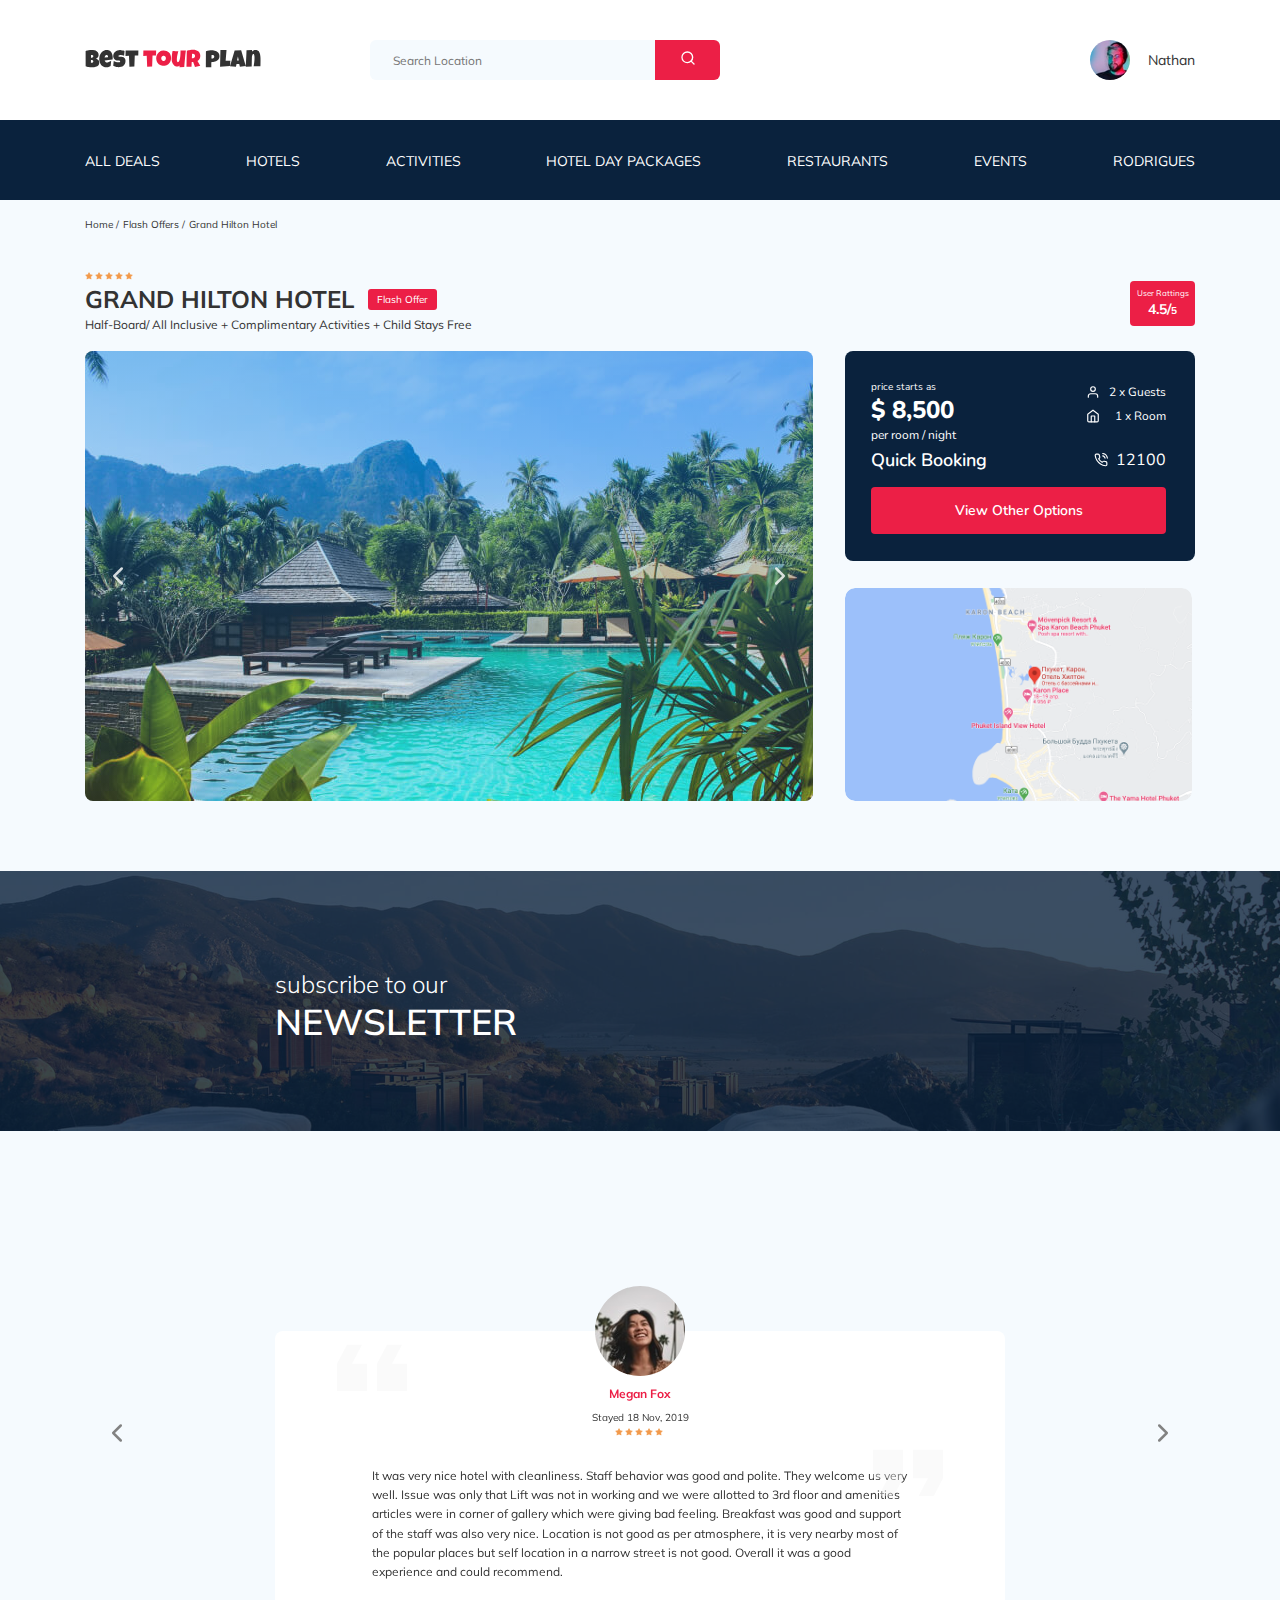
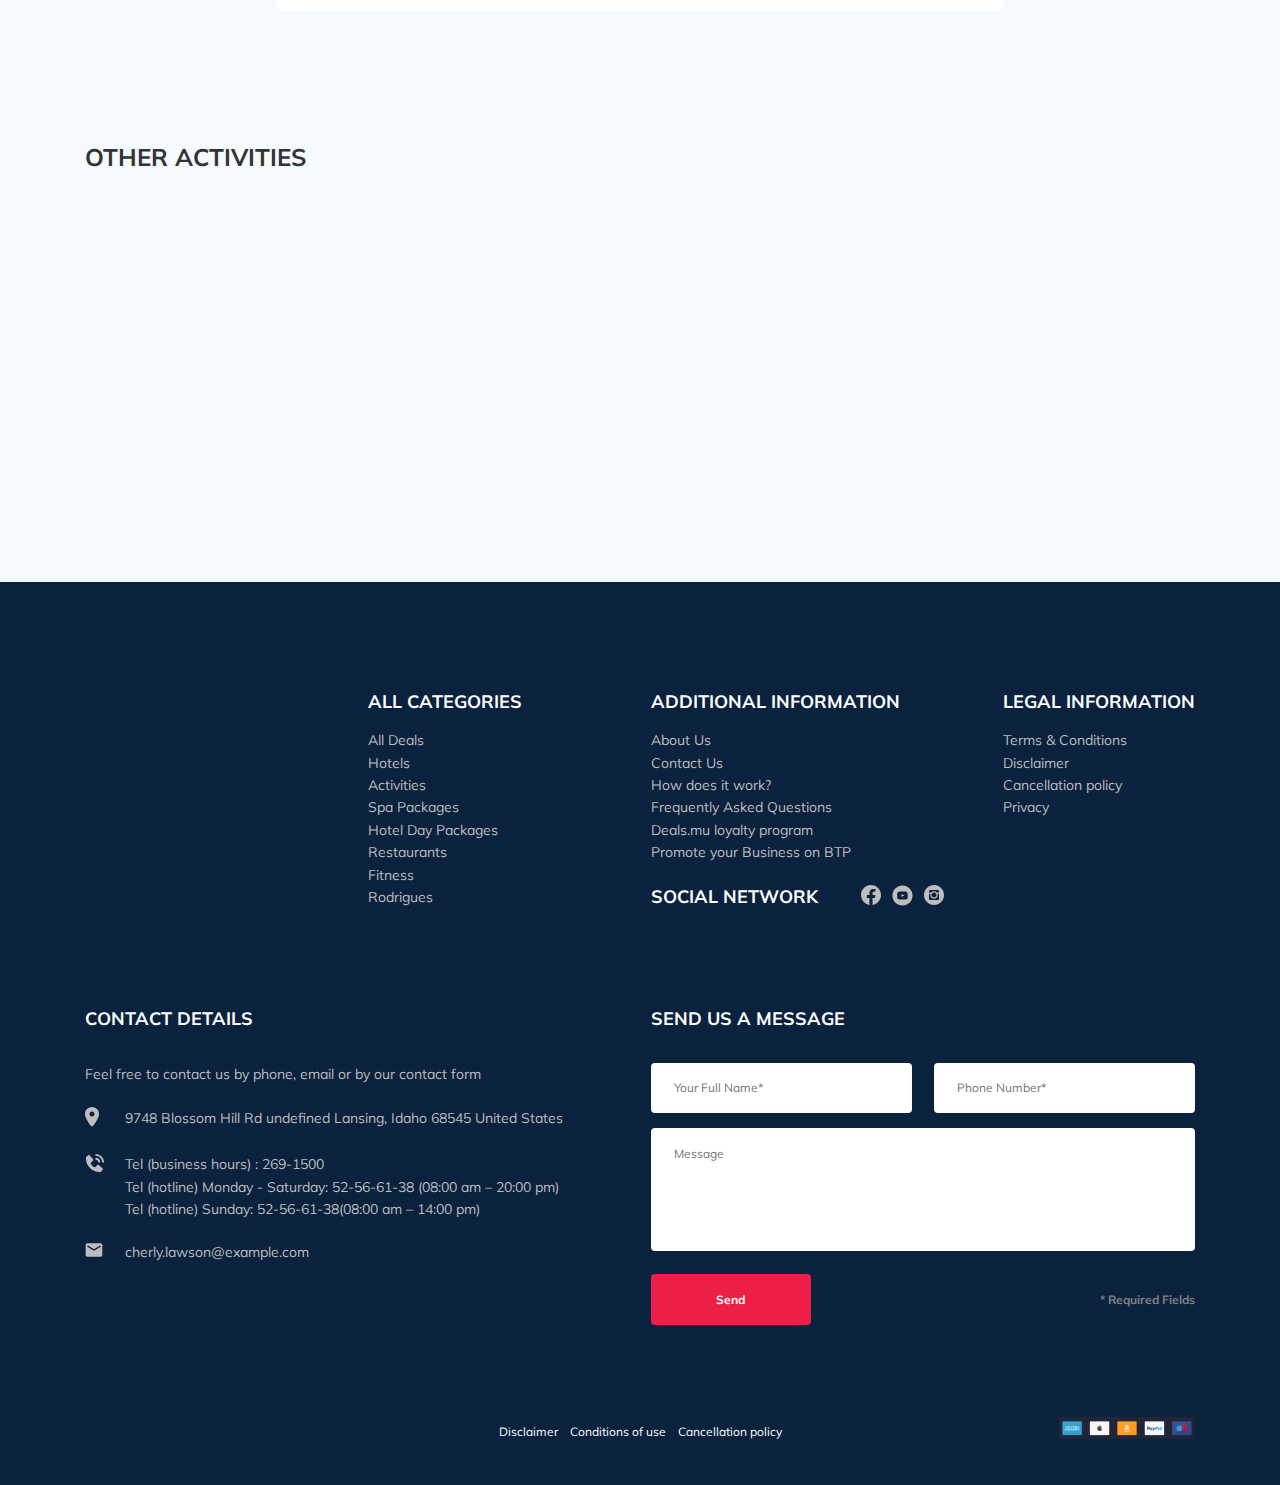
<file: index.html>
<!DOCTYPE html>
<html lang="en">
<head>
  <meta charset="UTF-8">
  <meta name="viewport" content="width=device-width, initial-scale=1.0">
  <title>Best Tour Plan</title>
  <link rel="preconnect" href="https://fonts.gstatic.com">
  <link href="https://fonts.googleapis.com/css2?family=Mulish:wght@400;700&family=Nunito:wght@400;600;700;800&display=swap" rel="stylesheet">
  <link rel="stylesheet" href="css/swiper-bundle.min.css">
  <link rel="stylesheet" href="css/aos.css">
  <link rel="stylesheet" href="css/style.css">
  <link rel="shortcut icon" href="img/favicon.ico" type="image/x-icon">
</head>
<body>
  <header class="navbar navbar_mobile-fixed">
    <div class="container">
      <div class="navbar-top">
        <a href="https://www.viktory-gorbatova.ru/homeworks/tour-plan/" class="logo logo_link">
          <img src="img/logo-horizontal.svg" alt="Logo: Best Tour Plan" class="logo__img">
        </a>
        <form action="#" class="search navbar__search navbar__search--mobile--hidden">
          <input type="text" class="search__input" placeholder="Search Location">
          <button class="search__button">
            <img src="img/search-icon.svg" alt="Icon: search">
          </button>
        </form>
        <a href="#" class="user navbar__user navbar__user--mobile--hidden">
          <img src="img/user-avatar.jpeg" alt="Avatar: Nathan" class="user__avatar">
          <span class="user__name">Nathan</span>
        </a>
        <button class="menu-button navbar-top__menu-button">  
          <span class="menu-button__line"></span>
          <span class="menu-button__line"></span>
          <span class="menu-button__line"></span>
        </button>
        <!-- /.navbar-top -->
      </div>
        <!-- /.container  -->
    </div>

    <div class="navbar-bottom">
      <div class="container">
        <ul class="navbar-menu">
          <li class="navbar-menu__item navbar-menu__item--mobile--visible">
            <a href="#" class="user navbar__user navbar__user--mobile--visible">
              <img src="img/user-avatar.jpeg" alt="Avatar: Nathan" class="user__avatar">
              <span class="user__name user__name--light">Nathan</span>
            </a>
          </li>
          <li class="navbar-menu__item navbar-menu__item--mobile--visible">
            <form action="#" class="search navbar__search navbar__search--mobile--visible">
              <input type="text" class="search__input" placeholder="Search Location">
              <button class="search__button">
                <img src="img/search-icon.svg" alt="Icon: search">
              </button>
            </form>
          </li>
          <li class="navbar-menu__item"><a href="#" class="navbar-menu__link">All Deals</a></li>
          <li class="navbar-menu__item"><a href="#" class="navbar-menu__link">Hotels</a></li>
          <li class="navbar-menu__item"><a href="#" class="navbar-menu__link">Activities</a></li>
          <li class="navbar-menu__item"><a href="#" class="navbar-menu__link">Hotel Day Packages</a></li>
          <li class="navbar-menu__item"><a href="#" class="navbar-menu__link">Restaurants</a></li>
          <li class="navbar-menu__item"><a href="#" class="navbar-menu__link">Events</a></li>
          <li class="navbar-menu__item"><a href="#" class="navbar-menu__link">Rodrigues</a></li>
        </ul>
      </div>
      <!-- /.container -->
    </div>
    <!-- /.navbar-bottom -->
  </header>
  <nav class="breadcrumbs">
    <div class="container">
      <ul class="breadcrumbs-list">
        <li class="breadcrumbs-list__item">
          <a href="#" class="breadcrumbs-list__link">Home</a>
        </li>
        <li class="breadcrumbs-list__item">
          <a href="#" class="breadcrumbs-list__link">Flash Offers</a>
        </li>
        <li class="breadcrumbs-list__item">Grand Hilton Hotel</li>

      </ul>
    </div>
    <!-- /.container -->
  </nav>
  <!-- /.breadcrumbs -->
  <section class="hotel">
    <div class="container">
      <div class="hotel-info">
        <div class="hotel-info__text">
          <div class="hotel-wrapp">
            <div class="stars">
              <img class="stars-img" src="./img/Star.svg" alt="star">
              <img class="stars-img" src="./img/Star.svg" alt="star">
              <img class="stars-img" src="./img/Star.svg" alt="star">
              <img class="stars-img" src="./img/Star.svg" alt="star">
              <img class="stars-img" src="./img/Star.svg" alt="star">
            </div>
            <!-- /stars -->
            <h1 class="hotel-name hotel-info__name">Grand Hilton Hotel</h1>
            <span class="offer hotel-info__offer">Flash Offer</span>
          </div>
          <!-- /hotel-wrapp -->
          <p class="hotel-descreption hotel-info__descreption">Half-Board/ All Inclusive + Complimentary Activities + Child Stays Free</p>
        </div>
        <!-- /hotel-info__text -->
        <div class="raiting hotel-info__raiting">
          <span class="raiting__text">User Rattings</span>
          <span class="raiting__counter">4.5/<span class="raiting__counter--small">5</span></span>
          
        </div>
         <!--/raiting hotel-info__raiting  -->
      </div>
      <!-- /hotel-info -->
      <div class="hotel-grid">
        <div class="swiper-container hotel-slider hotel__slider" data-aos="flip-right" data-aos-delay="600" data-aos-duration="1500">
          <div class="swiper-wrapper">
            <div class="swiper-slide hotel-slider__item">
              <img class="hotel-slider__img" src="img/slide.jpg" alt="slide">
            </div>  
            <div class="swiper-slide hotel-slider__item">
              <img class="hotel-slider__img" src="img/slide-2.jpg" alt="slide">
            </div>
            <div class="swiper-slide hotel-slider__item">
              <img class="hotel-slider__img" src="img/slide-3.jpg" alt="slide">
            </div>
            <div class="swiper-slide hotel-slider__item">
              <img class="hotel-slider__img" src="img/slide-4.jpg" alt="slide">
            </div>
            <div class="swiper-slide hotel-slider__item">
              <img class="hotel-slider__img" src="img/slide-5.jpg" alt="slide">
            </div>
          </div>
          <button class="hotel-slider__button hotel-slider__button--next"></button>
          <button class="hotel-slider__button hotel-slider__button--prev"></button>
        </div>
        <!-- /.swiper-container hotel-slider hotel__slider -->
      
        <div class="hotel-right">
          <div class="booking">
            <div class="booking__info">
              <div class="booking__price">
                <span class="booking__start">price starts as</span>
                <strong class="booking__pricetag">$ 8,500</strong>
                <span class="booking__per-room">per room / night</span>
              </div>
              <!-- /.booking__price -->
              <div class="booking__room">
                <div class="booking__text">
                  <img src="img/user.svg" alt="Icon: user" class="booking__icon">
                  <span class="booking__description">2 x Guests</span>
                </div>
                <div class="booking__text">
                  <img src="img/home.svg" alt="Icon: home" class="booking__icon">
                  <span class="booking__description">1 x Room</span>
                </div>
              </div>
              <!-- /.booking__room -->
            </div>
            <!-- /.booking__info -->
            <div class="booking__call-center">
              <span class="booking__heading">Quick Booking</span>
              <a href="tel:12100" class="booking__number">
                <img src="img/phone-call.svg" alt="Icon: phone-call">
                <span class="booking__num">12100</span>
              </a>
            </div>
            <!-- /.booking__call-center -->
            <button data-toggle="modal" class="button booking__button">View Other Options</button>
          </div>
          <!-- /.booking -->
          <div id="map" class="map">
            <img class="map map_image" src="img/map-image.png" alt="image: Google Map">
            <!-- <iframe src="https://www.google.com/maps/embed?pb=!1m18!1m12!1m3!1d3952.541444613245!2d98.29703101449797!3d7.838257708657645!2m3!1f0!2f0!3f0!3m2!1i1024!2i768!4f13.1!3m3!1m2!1s0x305025650c33dbab%3A0xa67a542329d011e1!2z0J_RhdGD0LrQtdGCLCDQmtCw0YDQvtC9LCDQntGC0LXQu9GMINCl0LjQu9GC0L7QvQ!5e0!3m2!1sru!2sru!4v1615286852424!5m2!1sru!2sru" width="347" height="213" style="border:0;" allowfullscreen="" loading="lazy" class="map__content"></iframe> -->
          </div>
          <!-- /.map -->
        </div>
        <!-- /.hotel-right -->
      </div>
      <!-- /.hotel-grid -->
    </div>
    <!-- /container -->
  </section> 
  <section class="newsletter">
    <div class="newsletter-wrapper">
      <h2 class="newsletter-title">
        <span class="newsletter-title__title">subscribe to our</span>
        <span class="newsletter-title__strong">Newsletter</span>
      </h2>
      <div class="newsletter__search">
        <form action="send.php" method="POST" class="form subscribe newsletter__subscribe" data-aos="fade-left" data-aos-duration="1000">
          <input type="email" class="subscribe__input" placeholder="Your email address"  name="email" required>
          <button class="subscribe__button">Send</button>
        </form>
      </div>  
    </div>
    <!-- /.newsletter-wrapper -->
  </section>

  <section class="reviews">
    <div class="container">
      <h2 class="reviews__title" data-aos="zoom-in-up" data-aos-delay="700" data-aos-duration="1000">What people think about us</h2>
      <div class="swiper-container reviews-slider">   
        <div class="swiper-wrapper">
          <div class="swiper-slide">
            <div class="reviews-slider__item">
              <div class="reviews-slider__profile">
                <img 
                    src="img/reviews-avatar.jpeg" 
                    alt="Photo: Megan Fox" 
                    class="reviews-slider__avatar">
                <h3 class="reviews-slider__username">Megan Fox</h3> 
                <span class="reviews-slider__date">Stayed 18 Nov, 2019</span> 
                <div class="reviews-slider__raiting">
                  <img class="stars-img" src="./img/Star.svg" alt="star">
                  <img class="stars-img" src="./img/Star.svg" alt="star">
                  <img class="stars-img" src="./img/Star.svg" alt="star">
                  <img class="stars-img" src="./img/Star.svg" alt="star">
                  <img class="stars-img" src="./img/Star.svg" alt="star">
                </div>  
              </div>
              <!-- /.reviews-slider__profile -->
              <p class="reviews-slider__text">
                It was very nice hotel with cleanliness. Staff behavior was good and polite. They welcome us very well. Issue was only that Lift was not in working and we were allotted to 3rd floor and amenities articles were in corner of gallery which were giving bad feeling. Breakfast was good and support of the staff was also very nice. Location is not good as per atmosphere, it is very nearby most of the popular places but self location in a narrow street is not good. Overall it was a good experience and could recommend. 
              </p>
            </div>
            <!-- /.reviews-slider__item -->            
          </div>
          <!-- /.swiper-slide -->
          <div class="swiper-slide">
            <div class="reviews-slider__item">
              <div class="reviews-slider__profile">
                <img 
                    src="img/reviews-avatar-2.jpg" 
                    alt="Photo: Cristina Adams" 
                    class="reviews-slider__avatar">
                <h3 class="reviews-slider__username">Cristina Adams</h3> 
                <span class="reviews-slider__date">Stayed 09 Sep, 2020</span> 
                <div class="reviews-slider__raiting">
                  <img class="stars-img" src="./img/Star.svg" alt="star">
                  <img class="stars-img" src="./img/Star.svg" alt="star">
                  <img class="stars-img" src="./img/Star.svg" alt="star">
                  <img class="stars-img" src="./img/Star.svg" alt="star">
                  <img class="stars-img" src="./img/Star.svg" alt="star">
                </div>  
              </div>
              <!-- /.reviews-slider__profile -->
              <p class="reviews-slider__text">
                Upon visiting the Hilton you feel the excitement and comfort. You are pampered and all your needs met. By the time I check in my hotel robes and slippers have been placed in my room. Away I go to the hot tub and pool. My adventure begins. Forgot your wine opener or tooth brush? The Hilton has it all for you. I feel safe and taken care of at by Hilton. 
              </p>
            </div>
            <!-- /.reviews-slider__item -->            
          </div>
          <!-- /.swiper-slide -->
          <div class="swiper-slide">
            <div class="reviews-slider__item">
              <div class="reviews-slider__profile">
                <img 
                    src="img/reviews-avatar-3.jpg" 
                    alt="Photo: Jerry Maguayer" 
                    class="reviews-slider__avatar">
                <h3 class="reviews-slider__username">Jerry Maguayer</h3> 
                <span class="reviews-slider__date">Stayed 27 Apr, 2019</span> 
                <div class="reviews-slider__raiting">
                  <img class="stars-img" src="./img/Star.svg" alt="star">
                  <img class="stars-img" src="./img/Star.svg" alt="star">
                  <img class="stars-img" src="./img/Star.svg" alt="star">
                  <img class="stars-img" src="./img/Star.svg" alt="star">
                  <img class="stars-img" src="./img/Star.svg" alt="star">
                </div>  
              </div>
              <!-- /.reviews-slider__profile -->
              <p class="reviews-slider__text">
                At the Montreal location the Hilton hotel is very well presented. Sauna outside in the winter as a very interesting amenity! Nice view of the city from an upper floor room and very nice big comfy bed. Really fast access all across the visiting sites of this beautiful town. A little small parking spots into the underground garage but if come in for 5 days you can forget about the car. The price for a room is kind of pricey but if you want a peace of mind vacation this is the spot you want to be in. And I have to mention the service and the staff...an out of this world experience!
              </p>
            </div>
            <!-- /.reviews-slider__item -->            
          </div>
          <!-- /.swiper-slide -->
        </div>
        <!-- /.swiper-wrapper -->
       <button class="reviews-slider__button reviews-slider__button--next"></button>
       <button class="reviews-slider__button reviews-slider__button--prev"></button>
      </div>
      <!-- /.reviews-slider -->
    </div>
    <!-- /.container -->
  </section>

  <section class="activities">
    <div class="container">
      <h2 class="activities__title">Other Activities</h2>
      <div class="activities-wrapper">
        <div class="card activities__card" data-aos="flip-left" data-aos-delay="100" data-aos-duration="1500">
          <img src="img/activity-1.jpg" alt="The curious corner 
          of chamarel" class="card__image">
          <h3 class="card__title">The curious corner<br>
            of chamarel</h3>
          <button data-toggle="modal" class="card__button">Book Now</button>
        </div>
        <!-- /.card -->
        <div class="card activities__card activities__card--two" data-aos="flip-left" data-aos-delay="300" data-aos-duration="1500">
          <img src="img/activity-2.jpg" alt="Gymkhana club golf
          course" class="card__image">
          <h3 class="card__title">Gymkhana club golf
            course</h3>
          <button data-toggle="modal" class="card__button">Book Now</button>
        </div>
        <!-- /.card -->
        <div class="card activities__card" data-aos="flip-left" data-aos-delay="500" data-aos-duration="1500">
          <img src="img/activity-3.jpg" alt="Tamarind falls hiking trip - full day" class="card__image">
          <h3 class="card__title">Tamarind falls hiking<br>
            trip - full day</h3>
          <button data-toggle="modal" class="card__button">Book Now</button>
        </div>
        <!-- /.card -->
        <div class="card activities__card activities__card--four" data-aos="flip-left" data-aos-delay="700" data-aos-duration="1500">
          <img src="img/activity-4.jpg" alt="The blue marine discovery
          quest" class="card__image">
          <h3 class="card__title card__title-last">The blue marine discovery
            quest</h3>
          <button data-toggle="modal" class="card__button">Book Now</button>
        </div>
        <!-- /.card -->
      </div>
      <!-- /.activities-wrapper -->
    </div>
    <!-- /.container -->
  </section>

  <footer class="footer">
    <div class="container">
      <div class="footer-wrapper">
        <a href="https://www.viktory-gorbatova.ru/homeworks/tour-plan/" class="logo footer__logo"><img src="img/logo-footer.svg" alt="Logo: Best Tour Plan" class="logo footer__logo footer__logo-img" data-aos="fade-down" data-aos-easing="linear" data-aos-duration="1700"></a>
        <div class="footer__list footer__categories">
          <h3 class="footer__title">All Categories</h3>
          <ul class="footer__ul">
            <li class="footer__item"><a href="#" class="footer__link">All Deals</a></li>
            <li class="footer__item"><a href="#" class="footer__link">Hotels</a></li>
            <li class="footer__item"><a href="#" class="footer__link">Activities</a></li>
            <li class="footer__item"><a href="#" class="footer__link">Spa Packages</a></li>
            <li class="footer__item"><a href="#" class="footer__link">Hotel Day Packages</a></li>
            <li class="footer__item"><a href="#" class="footer__link">Restaurants</a></li>
            <li class="footer__item"><a href="#" class="footer__link">Fitness</a></li>
            <li class="footer__item"><a href="#" class="footer__link">Rodrigues</a></li>
          </ul>
        </div>
        <!-- /.footer__list -->
        <div class="footer__list footer__additional">
          <h3 class="footer__title">Additional Information</h3>
          <ul class="footer__ul">
            <li class="footer__item"><a href="#" class="footer__link">About Us</a></li>
            <li class="footer__item"><a href="#" class="footer__link">Contact Us
            </a></li>
            <li class="footer__item"><a href="#" class="footer__link">How does it work?
            </a></li>
            <li class="footer__item"><a href="#" class="footer__link">Frequently Asked Questions</a></li>
            <li class="footer__item"><a href="#" class="footer__link">Deals.mu loyalty program
            </a></li>
            <li class="footer__item"><a href="#" class="footer__link">Promote your Business on BTP</a></li>
          </ul>
        </div>
        <!-- /.footer__list -->
        <div class="footer__social-network">
          <h3 class="footer__title footer__title--inline">Social Network</h3>
          <div class="footer__social-links">
            <a href="https://www.facebook.com/" class="footer__link"><img src="img/facebook-icon.svg" alt="Icon: facebook"></a>
            <a href="https://www.youtube.com/" class="footer__link"><img src="img/youtube-icon.svg" alt="Icon: youtube"></a>
            <a href="https://www.instagram.com/" class="footer__link"><img src="img/insta-icon.svg" alt="Icon: instagram"></a>
          </div>
          <!-- /.footer__social-links -->
        </div>
        <!-- /.footer__social-network -->
        <div class="footer__list footer__legal">
          <h3 class="footer__title">Legal Information</h3>
          <ul class="footer__ul">
            <li class="footer__item"><a href="#" class="footer__link">Terms & Conditions</a></li>
            <li class="footer__item"><a href="#" class="footer__link">Disclaimer
            </a></li>
            <li class="footer__item"><a href="#" class="footer__link">Cancellation policy
            </a></li>
            <li class="footer__item"><a href="#" class="footer__link">Privacy</a></li>
          </ul>
        </div>
        <!-- /.footer__list -->
        <div class="footer__contact-details">
          <h3 class="footer__title footer__title--mb-3">Contact Details</h3>
          <p class="footer__text">Feel free to contact us by phone, email or by our contact form</p>
          <ul class="footer__ul footer__ul-contacts">
            <li class="footer__item footer__item--mb-2">
              <div class="footer__icon-wrapper">
                <img class="footer__icon" src="img/map-icon.svg" alt="Icon: map">
              </div><span class="descr-contacts">9748 Blossom Hill Rd undefined Lansing, Idaho 68545 United States</span>
            </li>
            <li class="footer__item footer__item--mb-2">
              <div class="footer__icon-wrapper">
                <img class="footer__icon" src="img/phone-call-icon.svg" alt="Icon: phone-call">
              </div>
              <span class="descr-contacts">
                Tel (business hours) : 
                <a href="tel:269-1500"      class="footer__tel">269-1500</a> <br>
                Tel (hotline) Monday - Saturday: 
                <a href="tel:52-56-61-38" class="footer__tel">52-56-61-38</a> 
                (08:00 am – 20:00 pm) <br>
                Tel (hotline) Sunday: 
                <a href="tel:52-56-61-38" class="footer__tel">52-56-61-38</a>(08:00 am – 14:00 pm) <br>
              </span>
              </li>
            <li class="footer__item footer__item--mb-2">
              <div class="footer__icon-wrapper">
              <img class="footer__icon" src="img/email-icon.svg" alt="Icon: email">
              </div>
              <span class="descr-contacts">
                <a href="mailto:cherly.lawson@example.com" class="footer__tel">cherly.lawson@example.com</a>
              </span>
            </li>
          </ul>
        </div>
        <!-- /.footer__contact-details -->
        <div class="footer__contact-form">
          <h3 class="footer__title footer__title--mb-3 footer__title--mb-3-send">Send us a message</h3>
          <form action="send.php" method="POST" class="footer__form form">
            <div class="footer__input-group">
              <input type="text" class="input footer__input" placeholder="Your Full Name*" minlength=2 name="name" required>
            </div>
            <div class="footer__input-group">
              <input type="tel" class="input footer__input input-tel" placeholder="Phone Number*" name="phone" minlength="17" maxlength="17" required>
            </div>
            <textarea class="message footer__message" placeholder="Message" name="message"></textarea>
            <button class="button footer__button">Send</button>
            <span class="footer__info">* Required Fields</span>
          </form>
        </div>
        <!-- /.footer__contact-form -->
        <div class="footer__bottom">
          <a href="#" class="footer__link">Disclaimer</a>
          <a href="#" class="footer__link">Conditions of use</a>
          <a href="#" class="footer__link">Cancellation policy</a>
        </div>
        <!-- /.footer-bottom -->
        <img src="img/icons-pay.png" alt="Icon: Pay sistem" class="footer__icons-pay">
      </div>
      <!-- /.footer-wrapper --> 
    </div>
    <!-- /.container -->
  </footer>
  <div class="modal">
    <div class="modal__overlay"></div>
    <div class="modal__dialog">
      <a href="#" class="modal__close">
        <img src="img/close.svg" alt="icon: close">
      </a>
      <h3 class="modal__title modal__title--mb-3 modal__title--mb-3-send">Booking</h3>
      <form action="send.php" method="POST" class="modal__form form">
        <input type="text" class="input modal__input" placeholder="Your Full Name*" name="name" required>
        <input type="tel" class="input modal__input input-tel" placeholder="Phone Number*" name="phone" minlength="17" maxlength="17" required>
        <input type="email" class="input modal__input" placeholder="Email*" name="email" required>
        <textarea class="message modal__message" placeholder="Message" name="message"></textarea>
        <button class="button modal__button">Send</button>
        <span class="modal__info">* Required Fields</span>
      </form>
    </div>
    <!-- ./modal__dialog -->
  </div>
  <!-- ./modal -->
  <script src="js/jquery-3.6.0.min.js"></script>
  <script src="js/swiper-bundle.min.js"></script>
  <script src="js/jquery.validate.min.js"></script>
  <script src="js/jquery.mask.min.js"></script>
  <script src="js/aos.js"></script>
  <script src="js/main.js"></script>
</body>
</html>
</file>
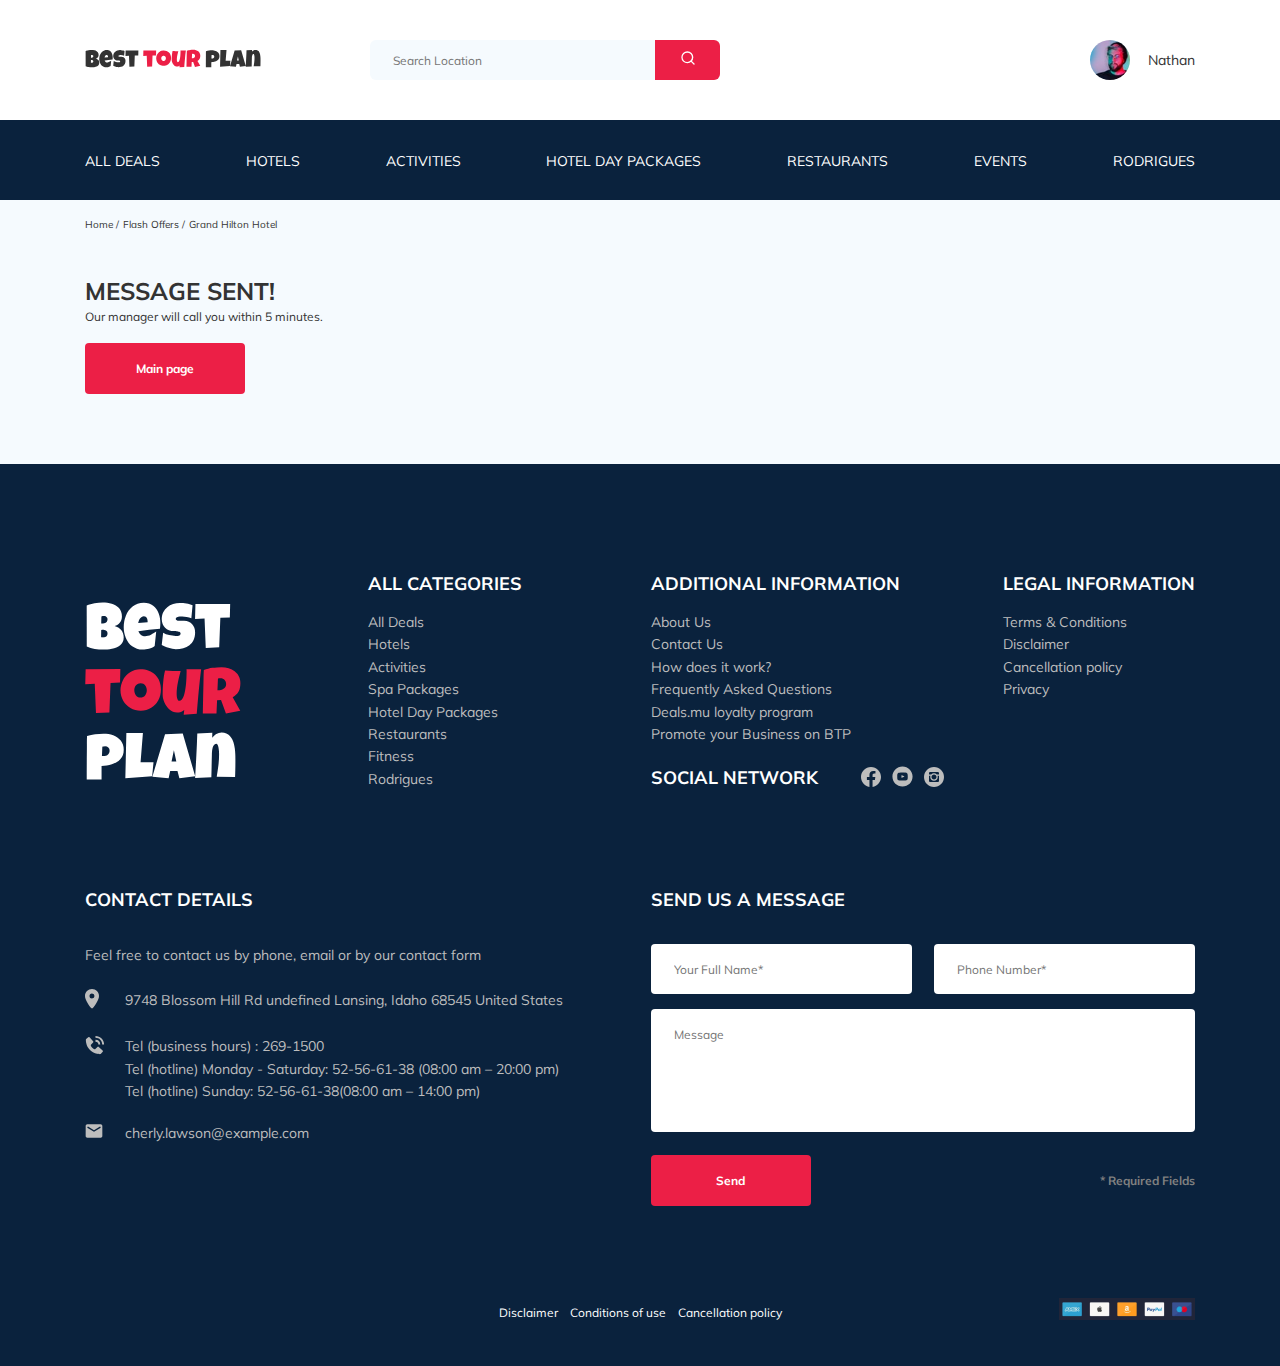
<file: thankyou.html>
<!DOCTYPE html>
<html lang="en">
<head>
  <meta charset="UTF-8">
  <meta name="viewport" content="width=device-width, initial-scale=1.0">
  <title>Best Tour Plan</title>
  <link rel="preconnect" href="https://fonts.gstatic.com">
  <link href="https://fonts.googleapis.com/css2?family=Mulish:wght@400;700&family=Nunito:wght@400;600;700;800&display=swap" rel="stylesheet">
  <link rel="stylesheet" href="css/swiper-bundle.min.css">
  <link rel="stylesheet" href="css/aos.css">
  <link rel="stylesheet" href="css/style.css">
  <link rel="shortcut icon" href="img/favicon.ico" type="image/x-icon">
</head>
<body>
  <header class="navbar navbar_mobile-fixed">
    <div class="container">
      <div class="navbar-top">
        <a href="https://www.viktory-gorbatova.ru/tour-plan/" class="logo logo_link">
          <img src="img/logo-horizontal.svg" alt="Logo: Best Tour Plan" class="logo__img">
        </a>
        <form action="#" class="search navbar__search navbar__search--mobile--hidden">
          <input type="text" class="search__input" placeholder="Search Location">
          <button class="search__button">
            <img src="img/search-icon.svg" alt="Icon: search">
          </button>
        </form>
        <a href="#" class="user navbar__user navbar__user--mobile--hidden">
          <img src="img/user-avatar.jpeg" alt="Avatar: Nathan" class="user__avatar">
          <span class="user__name">Nathan</span>
        </a>
        <button class="menu-button navbar-top__menu-button">  
          <span class="menu-button__line"></span>
          <span class="menu-button__line"></span>
          <span class="menu-button__line"></span>
        </button>
        <!-- /.navbar-top -->
      </div>
        <!-- /.container  -->
    </div>

    <div class="navbar-bottom">
      <div class="container">
        <ul class="navbar-menu">
          <li class="navbar-menu__item navbar-menu__item--mobile--visible">
            <a href="#" class="user navbar__user navbar__user--mobile--visible">
              <img src="img/user-avatar.jpeg" alt="Avatar: Nathan" class="user__avatar">
              <span class="user__name user__name--light">Nathan</span>
            </a>
          </li>
          <li class="navbar-menu__item navbar-menu__item--mobile--visible">
            <form action="#" class="search navbar__search navbar__search--mobile--visible">
              <input type="text" class="search__input" placeholder="Search Location">
              <button class="search__button">
                <img src="img/search-icon.svg" alt="Icon: search">
              </button>
            </form>
          </li>
          <li class="navbar-menu__item"><a href="#" class="navbar-menu__link">All Deals</a></li>
          <li class="navbar-menu__item"><a href="#" class="navbar-menu__link">Hotels</a></li>
          <li class="navbar-menu__item"><a href="#" class="navbar-menu__link">Activities</a></li>
          <li class="navbar-menu__item"><a href="#" class="navbar-menu__link">Hotel Day Packages</a></li>
          <li class="navbar-menu__item"><a href="#" class="navbar-menu__link">Restaurants</a></li>
          <li class="navbar-menu__item"><a href="#" class="navbar-menu__link">Events</a></li>
          <li class="navbar-menu__item"><a href="#" class="navbar-menu__link">Rodrigues</a></li>
        </ul>
      </div>
      <!-- /.container -->
    </div>
    <!-- /.navbar-bottom -->
  </header>
  <nav class="breadcrumbs">
    <div class="container">
      <ul class="breadcrumbs-list">
        <li class="breadcrumbs-list__item">
          <a href="#" class="breadcrumbs-list__link">Home</a>
        </li>
        <li class="breadcrumbs-list__item">
          <a href="#" class="breadcrumbs-list__link">Flash Offers</a>
        </li>
        <li class="breadcrumbs-list__item">Grand Hilton Hotel</li>

      </ul>
    </div>
    <!-- /.container -->
  </nav>
  <!-- /.breadcrumbs -->
  <section class="hotel">
    <div class="container">
      <div class="hotel-info">
        <div class="hotel-info__text">
          <div class="hotel-wrapp">
            <h1 class="hotel-name hotel-info__name">Message sent!</h1>
          </div>
          <!-- /hotel-wrapp -->
          <p class="hotel-descreption hotel-info__descreption">Our manager will call you within 5 minutes.</p>
        </div>
        
        
        <!-- /hotel-info__text -->
      </div>
      <!-- /hotel-info -->
      <div class="container-button">
        <form action="https://www.viktory-gorbatova.ru/tour-plan/">
          <button class="button footer__button">Main page</button>
        </form>
      </div>
    </div>
    <!-- /container -->
  </section> 

 
  <footer class="footer">
    <div class="container">
      <div class="footer-wrapper">
        <a href="https://www.viktory-gorbatova.ru/homeworks/tour-plan/" class="logo footer__logo"><img src="img/logo-footer.svg" alt="Logo: Best Tour Plan" class="logo footer__logo footer__logo-img"></a>
        <div class="footer__list footer__categories">
          <h3 class="footer__title">All Categories</h3>
          <ul class="footer__ul">
            <li class="footer__item"><a href="#" class="footer__link">All Deals</a></li>
            <li class="footer__item"><a href="#" class="footer__link">Hotels</a></li>
            <li class="footer__item"><a href="#" class="footer__link">Activities</a></li>
            <li class="footer__item"><a href="#" class="footer__link">Spa Packages</a></li>
            <li class="footer__item"><a href="#" class="footer__link">Hotel Day Packages</a></li>
            <li class="footer__item"><a href="#" class="footer__link">Restaurants</a></li>
            <li class="footer__item"><a href="#" class="footer__link">Fitness</a></li>
            <li class="footer__item"><a href="#" class="footer__link">Rodrigues</a></li>
          </ul>
        </div>
        <!-- /.footer__list -->
        <div class="footer__list footer__additional">
          <h3 class="footer__title">Additional Information</h3>
          <ul class="footer__ul">
            <li class="footer__item"><a href="#" class="footer__link">About Us</a></li>
            <li class="footer__item"><a href="#" class="footer__link">Contact Us
            </a></li>
            <li class="footer__item"><a href="#" class="footer__link">How does it work?
            </a></li>
            <li class="footer__item"><a href="#" class="footer__link">Frequently Asked Questions</a></li>
            <li class="footer__item"><a href="#" class="footer__link">Deals.mu loyalty program
            </a></li>
            <li class="footer__item"><a href="#" class="footer__link">Promote your Business on BTP</a></li>
          </ul>
        </div>
        <!-- /.footer__list -->
        <div class="footer__social-network">
          <h3 class="footer__title footer__title--inline">Social Network</h3>
          <div class="footer__social-links">
            <a href="https://www.facebook.com/" class="footer__link"><img src="img/facebook-icon.svg" alt="Icon: facebook"></a>
            <a href="https://www.youtube.com/" class="footer__link"><img src="img/youtube-icon.svg" alt="Icon: youtube"></a>
            <a href="https://www.instagram.com/" class="footer__link"><img src="img/insta-icon.svg" alt="Icon: instagram"></a>
          </div>
          <!-- /.footer__social-links -->
        </div>
        <!-- /.footer__social-network -->
        <div class="footer__list footer__legal">
          <h3 class="footer__title">Legal Information</h3>
          <ul class="footer__ul">
            <li class="footer__item"><a href="#" class="footer__link">Terms & Conditions</a></li>
            <li class="footer__item"><a href="#" class="footer__link">Disclaimer
            </a></li>
            <li class="footer__item"><a href="#" class="footer__link">Cancellation policy
            </a></li>
            <li class="footer__item"><a href="#" class="footer__link">Privacy</a></li>
          </ul>
        </div>
        <!-- /.footer__list -->
        <div class="footer__contact-details">
          <h3 class="footer__title footer__title--mb-3">Contact Details</h3>
          <p class="footer__text">Feel free to contact us by phone, email or by our contact form</p>
          <ul class="footer__ul footer__ul-contacts">
            <li class="footer__item footer__item--mb-2">
              <div class="footer__icon-wrapper">
                <img class="footer__icon" src="img/map-icon.svg" alt="Icon: map">
              </div><span class="descr-contacts">9748 Blossom Hill Rd undefined Lansing, Idaho 68545 United States</span>
            </li>
            <li class="footer__item footer__item--mb-2">
              <div class="footer__icon-wrapper">
                <img class="footer__icon" src="img/phone-call-icon.svg" alt="Icon: phone-call">
              </div>
              <span class="descr-contacts">
                Tel (business hours) : 
                <a href="tel:269-1500"      class="footer__tel">269-1500</a> <br>
                Tel (hotline) Monday - Saturday: 
                <a href="tel:52-56-61-38" class="footer__tel">52-56-61-38</a> 
                (08:00 am – 20:00 pm) <br>
                Tel (hotline) Sunday: 
                <a href="tel:52-56-61-38" class="footer__tel">52-56-61-38</a>(08:00 am – 14:00 pm) <br>
              </span>
              </li>
            <li class="footer__item footer__item--mb-2">
              <div class="footer__icon-wrapper">
              <img class="footer__icon" src="img/email-icon.svg" alt="Icon: email">
              </div>
              <span class="descr-contacts">
                <a href="mailto:cherly.lawson@example.com" class="footer__tel">cherly.lawson@example.com</a>
              </span>
            </li>
          </ul>
        </div>
        <!-- /.footer__contact-details -->
        <div class="footer__contact-form">
          <h3 class="footer__title footer__title--mb-3 footer__title--mb-3-send">Send us a message</h3>
          <form action="send.php" method="POST" class="footer__form form">
            <div class="footer__input-group">
              <input type="text" class="input footer__input" placeholder="Your Full Name*" minlength=2 name="name" required>
            </div>
            <div class="footer__input-group">
              <input type="tel" class="input footer__input input-tel" placeholder="Phone Number*" name="phone" minlength="17" maxlength="17" required>
            </div>
            <textarea class="message footer__message" placeholder="Message" name="message"></textarea>
            <button class="button footer__button">Send</button>
            <span class="footer__info">* Required Fields</span>
          </form>
        </div>
        <!-- /.footer__contact-form -->
        <div class="footer__bottom">
          <a href="#" class="footer__link">Disclaimer</a>
          <a href="#" class="footer__link">Conditions of use</a>
          <a href="#" class="footer__link">Cancellation policy</a>
        </div>
        <!-- /.footer-bottom -->
        <img src="img/icons-pay.png" alt="Icon: Pay sistem" class="footer__icons-pay">
      </div>
      <!-- /.footer-wrapper --> 
    </div>
    <!-- /.container -->
  </footer>
  <script src="js/jquery-3.6.0.min.js"></script>
  <script src="js/swiper-bundle.min.js"></script>
  <script src="js/jquery.validate.min.js"></script>
  <script src="js/jquery.mask.min.js"></script>
  <script src="js/aos.js"></script>
  <script src="js/main.js"></script>
</body>
</html>
</file>
<file: css/style.css>
* {
  -webkit-box-sizing: border-box;
          box-sizing: border-box;
}

body {
  font-family: 'Mulish', sans-serif;
  color: #333333;
  background-color: #F5FAFE;
}

.mobile-open {
  overflow: hidden;
}

.modal-open {
  overflow: hidden;
}

.container {
  max-width: 1110px;
  margin: auto;
}

img {
  max-width: 100%;
}

.booking {
  font-family: 'Nunito', sans-serif;
}

.input {
  background-color: #ffffff;
  border-radius: 4px;
  border: none;
  padding: 0 23px;
  height: 50px;
}

.message {
  height: 123px;
  background-color: #ffffff;
  border-radius: 4px;
  border: none;
  padding: 18px 23px;
}

.button {
  min-width: 160px;
  min-height: 50px;
  padding: 18px;
  font-style: normal;
  font-weight: bold;
  font-size: 12px;
  line-height: 15px;
  color: #FFFFFF;
  background-color: #EC1F46;
  border-radius: 4px;
  border: none;
  cursor: pointer;
}

.invalid {
  color: #EC1F46;
}

/*! normalize.css v8.0.1 | MIT License | github.com/necolas/normalize.css */
/* Document
   ========================================================================== */
/**
 * 1. Correct the line height in all browsers.
 * 2. Prevent adjustments of font size after orientation changes in iOS.
 */
html {
  line-height: 1.15;
  /* 1 */
  -webkit-text-size-adjust: 100%;
  /* 2 */
}

/* Sections
   ========================================================================== */
/**
 * Remove the margin in all browsers.
 */
body {
  margin: 0;
}

/**
 * Render the `main` element consistently in IE.
 */
main {
  display: block;
}

/**
 * Correct the font size and margin on `h1` elements within `section` and
 * `article` contexts in Chrome, Firefox, and Safari.
 */
h1 {
  font-size: 2em;
  margin: 0.67em 0;
}

/* Grouping content
   ========================================================================== */
/**
 * 1. Add the correct box sizing in Firefox.
 * 2. Show the overflow in Edge and IE.
 */
hr {
  -webkit-box-sizing: content-box;
          box-sizing: content-box;
  /* 1 */
  height: 0;
  /* 1 */
  overflow: visible;
  /* 2 */
}

/**
 * 1. Correct the inheritance and scaling of font size in all browsers.
 * 2. Correct the odd `em` font sizing in all browsers.
 */
pre {
  font-family: monospace, monospace;
  /* 1 */
  font-size: 1em;
  /* 2 */
}

/* Text-level semantics
   ========================================================================== */
/**
 * Remove the gray background on active links in IE 10.
 */
a {
  background-color: transparent;
}

/**
 * 1. Remove the bottom border in Chrome 57-
 * 2. Add the correct text decoration in Chrome, Edge, IE, Opera, and Safari.
 */
abbr[title] {
  border-bottom: none;
  /* 1 */
  text-decoration: underline;
  /* 2 */
  -webkit-text-decoration: underline dotted;
          text-decoration: underline dotted;
  /* 2 */
}

/**
 * Add the correct font weight in Chrome, Edge, and Safari.
 */
b,
strong {
  font-weight: bolder;
}

/**
 * 1. Correct the inheritance and scaling of font size in all browsers.
 * 2. Correct the odd `em` font sizing in all browsers.
 */
code,
kbd,
samp {
  font-family: monospace, monospace;
  /* 1 */
  font-size: 1em;
  /* 2 */
}

/**
 * Add the correct font size in all browsers.
 */
small {
  font-size: 80%;
}

/**
 * Prevent `sub` and `sup` elements from affecting the line height in
 * all browsers.
 */
sub,
sup {
  font-size: 75%;
  line-height: 0;
  position: relative;
  vertical-align: baseline;
}

sub {
  bottom: -0.25em;
}

sup {
  top: -0.5em;
}

/* Embedded content
   ========================================================================== */
/**
 * Remove the border on images inside links in IE 10.
 */
img {
  border-style: none;
}

/* Forms
   ========================================================================== */
/**
 * 1. Change the font styles in all browsers.
 * 2. Remove the margin in Firefox and Safari.
 */
button,
input,
optgroup,
select,
textarea {
  font-family: inherit;
  /* 1 */
  font-size: 100%;
  /* 1 */
  line-height: 1.15;
  /* 1 */
  margin: 0;
  /* 2 */
}

/**
 * Show the overflow in IE.
 * 1. Show the overflow in Edge.
 */
button,
input {
  /* 1 */
  overflow: visible;
}

/**
 * Remove the inheritance of text transform in Edge, Firefox, and IE.
 * 1. Remove the inheritance of text transform in Firefox.
 */
button,
select {
  /* 1 */
  text-transform: none;
}

/**
 * Correct the inability to style clickable types in iOS and Safari.
 */
button,
[type="button"],
[type="reset"],
[type="submit"] {
  -webkit-appearance: button;
}

/**
 * Remove the inner border and padding in Firefox.
 */
button::-moz-focus-inner,
[type="button"]::-moz-focus-inner,
[type="reset"]::-moz-focus-inner,
[type="submit"]::-moz-focus-inner {
  border-style: none;
  padding: 0;
}

/**
 * Restore the focus styles unset by the previous rule.
 */
button:-moz-focusring,
[type="button"]:-moz-focusring,
[type="reset"]:-moz-focusring,
[type="submit"]:-moz-focusring {
  outline: 1px dotted ButtonText;
}

/**
 * Correct the padding in Firefox.
 */
fieldset {
  padding: 0.35em 0.75em 0.625em;
}

/**
 * 1. Correct the text wrapping in Edge and IE.
 * 2. Correct the color inheritance from `fieldset` elements in IE.
 * 3. Remove the padding so developers are not caught out when they zero out
 *    `fieldset` elements in all browsers.
 */
legend {
  -webkit-box-sizing: border-box;
          box-sizing: border-box;
  /* 1 */
  color: inherit;
  /* 2 */
  display: table;
  /* 1 */
  max-width: 100%;
  /* 1 */
  padding: 0;
  /* 3 */
  white-space: normal;
  /* 1 */
}

/**
 * Add the correct vertical alignment in Chrome, Firefox, and Opera.
 */
progress {
  vertical-align: baseline;
}

/**
 * Remove the default vertical scrollbar in IE 10+.
 */
textarea {
  overflow: auto;
}

/**
 * 1. Add the correct box sizing in IE 10.
 * 2. Remove the padding in IE 10.
 */
[type="checkbox"],
[type="radio"] {
  -webkit-box-sizing: border-box;
          box-sizing: border-box;
  /* 1 */
  padding: 0;
  /* 2 */
}

/**
 * Correct the cursor style of increment and decrement buttons in Chrome.
 */
[type="number"]::-webkit-inner-spin-button,
[type="number"]::-webkit-outer-spin-button {
  height: auto;
}

/**
 * 1. Correct the odd appearance in Chrome and Safari.
 * 2. Correct the outline style in Safari.
 */
[type="search"] {
  -webkit-appearance: textfield;
  /* 1 */
  outline-offset: -2px;
  /* 2 */
}

/**
 * Remove the inner padding in Chrome and Safari on macOS.
 */
[type="search"]::-webkit-search-decoration {
  -webkit-appearance: none;
}

/**
 * 1. Correct the inability to style clickable types in iOS and Safari.
 * 2. Change font properties to `inherit` in Safari.
 */
::-webkit-file-upload-button {
  -webkit-appearance: button;
  /* 1 */
  font: inherit;
  /* 2 */
}

/* Interactive
   ========================================================================== */
/*
 * Add the correct display in Edge, IE 10+, and Firefox.
 */
details {
  display: block;
}

/*
 * Add the correct display in all browsers.
 */
summary {
  display: list-item;
}

/* Misc
   ========================================================================== */
/**
 * Add the correct display in IE 10+.
 */
template {
  display: none;
}

/**
 * Add the correct display in IE 10.
 */
[hidden] {
  display: none;
}

.navbar {
  background-color: #fff;
}

.navbar-top {
  display: -webkit-box;
  display: -ms-flexbox;
  display: flex;
  -webkit-box-align: center;
      -ms-flex-align: center;
          align-items: center;
  -webkit-box-pack: justify;
      -ms-flex-pack: justify;
          justify-content: space-between;
  padding-top: 40px;
  padding-bottom: 40px;
}

.navbar-top__menu-button {
  display: none;
}

.navbar__search {
  margin-right: auto;
  margin-left: 108px;
}

.navbar-bottom {
  height: 80px;
  background-color: #0A223D;
}

.navbar-bottom .container {
  padding-right: 0;
  padding-left: 0;
}

.navbar-menu {
  list-style: none;
  margin: 0;
  padding: 31px 0;
  display: -webkit-box;
  display: -ms-flexbox;
  display: flex;
  -webkit-box-align: center;
      -ms-flex-align: center;
          align-items: center;
  -webkit-box-pack: justify;
      -ms-flex-pack: justify;
          justify-content: space-between;
  color: #FFFFFF;
}

.navbar-menu__link {
  text-decoration: none;
  color: inherit;
  text-transform: uppercase;
  font-size: 14px;
  line-height: 18px;
}

.navbar-menu__link:hover {
  color: #EC1F46;
}

.navbar-menu__item--mobile--visible {
  display: none;
}

.logo {
  width: 177px;
}

.search {
  display: -webkit-box;
  display: -ms-flexbox;
  display: flex;
  position: relative;
  overflow: hidden;
  border-radius: 6px;
  height: 40px;
}

.search__input {
  width: 350px;
  height: 100%;
  background-color: #F5FAFE;
  border: none;
  font-size: 12px;
  line-height: 15px;
  color: #333333;
  padding-left: 23px;
  padding-right: 75px;
}

.search__button {
  position: absolute;
  width: 65px;
  height: inherit;
  top: 0;
  right: 0;
  border: none;
  background-color: #EC1F46;
}

.user {
  display: -webkit-box;
  display: -ms-flexbox;
  display: flex;
  -webkit-box-align: center;
      -ms-flex-align: center;
          align-items: center;
  text-decoration: none;
}

.user__avatar {
  width: 40px;
  height: 40px;
  border-radius: 50%;
  -o-object-fit: cover;
     object-fit: cover;
}

.user__name {
  margin-left: 18px;
  font-size: 14px;
  line-height: 18px;
  color: #333333;
}

.breadcrumbs-list {
  display: -webkit-box;
  display: -ms-flexbox;
  display: flex;
  -webkit-box-align: center;
      -ms-flex-align: center;
          align-items: center;
  list-style: none;
  padding: 18px 0;
  margin: 0;
}

.breadcrumbs-list__item {
  font-size: 10px;
  line-height: 13px;
}

.breadcrumbs-list__item:not(:last-child)::after {
  content: '/';
  margin-right: 4px;
}

.breadcrumbs-list__link {
  text-decoration: none;
  color: inherit;
}

.hotel {
  padding-top: 23px;
  padding-bottom: 70px;
}

.hotel-info {
  display: -webkit-box;
  display: -ms-flexbox;
  display: flex;
  -webkit-box-align: center;
      -ms-flex-align: center;
          align-items: center;
  -webkit-box-pack: justify;
      -ms-flex-pack: justify;
          justify-content: space-between;
  padding-bottom: 16px;
}

.hotel-info__offer {
  margin-left: 14px;
  margin-top: 4px;
}

.hotel-info__name {
  margin-top: 4px;
  margin-bottom: 0;
}

.hotel-info__descreption {
  margin: 3px 0;
}

.hotel-name {
  font-size: 24px;
  line-height: 30px;
  text-transform: uppercase;
}

.hotel-wrapp {
  display: -webkit-box;
  display: -ms-flexbox;
  display: flex;
  -ms-flex-wrap: wrap;
      flex-wrap: wrap;
  -webkit-box-align: center;
      -ms-flex-align: center;
          align-items: center;
}

.hotel-descreption {
  font-size: 12px;
  line-height: 15px;
}

.hotel-grid {
  display: -webkit-box;
  display: -ms-flexbox;
  display: flex;
  -webkit-box-pack: justify;
      -ms-flex-pack: justify;
          justify-content: space-between;
}

.hotel-right {
  display: -webkit-box;
  display: -ms-flexbox;
  display: flex;
  -webkit-box-orient: vertical;
  -webkit-box-direction: normal;
      -ms-flex-direction: column;
          flex-direction: column;
  -webkit-box-pack: justify;
      -ms-flex-pack: justify;
          justify-content: space-between;
}

.hotel-slider {
  width: 728px;
  height: 450px;
  margin-left: 0;
}

.hotel-slider__img {
  width: 100%;
}

.hotel-slider__item {
  position: relative;
  width: 100%;
  height: 100%;
  border-radius: 8px;
  overflow: hidden;
}

.hotel-slider__item:after {
  content: '';
  position: absolute;
  width: 100%;
  height: 100%;
  top: 0;
  bottom: 0;
  right: 0;
  left: 0;
  background: -webkit-gradient(linear, left top, left bottom, from(rgba(0, 122, 223, 0.48)), to(rgba(255, 255, 255, 0.128)));
  background: linear-gradient(180deg, rgba(0, 122, 223, 0.48) 0%, rgba(255, 255, 255, 0.128) 100%);
  z-index: 10;
}

.hotel-slider__button {
  position: absolute;
  top: 50%;
  -webkit-transform: translateY(-50%);
          transform: translateY(-50%);
  z-index: 99;
  width: 30px;
  height: 30px;
  border: none;
  cursor: pointer;
  background-repeat: no-repeat;
  background-position: center;
  background-size: 10px;
  background-color: transparent;
}

.hotel-slider__button--prev {
  left: 18px;
  background-image: url(../img/arrow-prev.svg);
}

.hotel-slider__button--next {
  right: 18px;
  background-image: url(../img/arrow-next.svg);
}

.search__button {
  cursor: pointer;
}

.search__button:hover {
  background: #BDBDBD;
}

.stars {
  display: -webkit-box;
  display: -ms-flexbox;
  display: flex;
  -ms-flex-preferred-size: 100%;
      flex-basis: 100%;
}

.stars-img {
  margin-right: 2px;
}

.offer {
  font-size: 10px;
  line-height: 13px;
  padding: 4px 9px;
  background-color: #EC1F46;
  border-radius: 3px;
  color: #FFFFFF;
}

.raiting {
  max-width: 65px;
  min-height: 45px;
  color: #FFFFFF;
  text-align: center;
  background-color: #EC1F46;
  border-radius: 4px;
  cursor: pointer;
}

.raiting:hover {
  background: #BDBDBD;
}

.raiting__text {
  font-size: 8px;
  line-height: 10px;
}

.raiting__counter {
  font-style: normal;
  font-weight: bold;
  font-size: 14px;
  line-height: 18px;
}

.raiting__counter--small {
  font-style: normal;
  font-weight: bold;
  font-size: 10px;
  line-height: 18px;
}

.booking {
  width: 350px;
  min-height: 210px;
  padding: 29px 29px 19px 26px;
  border-radius: 8px;
  background-color: #0A223D;
  color: #FFFFFF;
}

.booking__info {
  display: -webkit-box;
  display: -ms-flexbox;
  display: flex;
  -webkit-box-pack: justify;
      -ms-flex-pack: justify;
          justify-content: space-between;
  margin-bottom: 5px;
}

.booking__price {
  display: -webkit-box;
  display: -ms-flexbox;
  display: flex;
  -webkit-box-orient: vertical;
  -webkit-box-direction: normal;
      -ms-flex-direction: column;
          flex-direction: column;
}

.booking__start {
  font-weight: normal;
  font-size: 10px;
  line-height: 14px;
}

.booking__pricetag {
  font-weight: 800;
  font-size: 24px;
  line-height: 33px;
}

.booking__per-room {
  font-weight: normal;
  font-size: 12px;
  line-height: 16px;
}

.booking__room {
  margin-top: 4px;
}

.booking__text {
  display: -webkit-box;
  display: -ms-flexbox;
  display: flex;
  -webkit-box-align: center;
      -ms-flex-align: center;
          align-items: center;
  -webkit-box-pack: justify;
      -ms-flex-pack: justify;
          justify-content: space-between;
  margin-bottom: 8px;
  font-weight: normal;
  font-size: 12px;
  line-height: 16px;
}

.booking__description {
  margin-left: 9px;
}

.booking__call-center {
  display: -webkit-box;
  display: -ms-flexbox;
  display: flex;
  -webkit-box-align: center;
      -ms-flex-align: center;
          align-items: center;
  -webkit-box-pack: justify;
      -ms-flex-pack: justify;
          justify-content: space-between;
  margin-bottom: 14px;
}

.booking__heading {
  font-style: normal;
  font-weight: 600;
  font-size: 18px;
  line-height: 25px;
}

.booking__number {
  display: -webkit-box;
  display: -ms-flexbox;
  display: flex;
  -webkit-box-align: center;
      -ms-flex-align: center;
          align-items: center;
  -webkit-box-pack: justify;
      -ms-flex-pack: justify;
          justify-content: space-between;
  color: inherit;
  text-decoration: none;
}

.booking__num {
  margin-left: 8px;
}

.booking__num:hover {
  color: #EC1F46;
}

.booking__button {
  width: 100%;
  min-height: 45px;
  padding: 14px;
  border-radius: 4px;
  border: none;
  background-color: #EC1F46;
  color: #FFFFFF;
  cursor: pointer;
  font-weight: 600;
  font-size: 14px;
  line-height: 19px;
}

.booking__button:hover {
  background: #BDBDBD;
}

.map {
  width: 347px;
  height: 213px;
  border-radius: 10px;
  overflow: hidden;
}

.map_image {
  width: 100%;
  -o-object-fit: cover;
     object-fit: cover;
}

.map_image--dn {
  display: none;
}

iframe {
  width: 100%;
  height: 100%;
  display: block !important;
}

.newsletter {
  position: relative;
  height: 260px;
  padding: 98px 0 87px 0;
  background-image: url(../img/bg-newsletter.jpg);
  background-repeat: no-repeat;
  background-size: cover;
  background-position: center;
}

.newsletter:before {
  content: '';
  position: absolute;
  top: 0;
  right: 0;
  bottom: 0;
  left: 0;
  width: 100%;
  height: 100%;
  background: rgba(10, 34, 61, 0.8);
}

.newsletter-wrapper {
  position: relative;
  max-width: 731px;
  height: 75px;
  margin: auto;
  display: -webkit-box;
  display: -ms-flexbox;
  display: flex;
  -webkit-box-align: center;
      -ms-flex-align: center;
          align-items: center;
  -webkit-box-pack: justify;
      -ms-flex-pack: justify;
          justify-content: space-between;
}

.newsletter-title {
  display: -webkit-box;
  display: -ms-flexbox;
  display: flex;
  -webkit-box-orient: vertical;
  -webkit-box-direction: normal;
      -ms-flex-direction: column;
          flex-direction: column;
  margin: 0;
}

.newsletter-title__title {
  color: #FFFFFF;
  font-style: normal;
  font-weight: 300;
  font-size: 24px;
  line-height: 30px;
}

.newsletter-title__strong {
  font-style: normal;
  font-weight: 600;
  font-size: 36px;
  line-height: 45px;
  text-transform: uppercase;
  color: #FFFFFF;
}

.newsletter__search {
  width: 350px;
}

.subscribe {
  position: relative;
  width: 350px;
  height: 55px;
  border-radius: 4px;
}

.subscribe__input {
  position: relative;
  width: 100%;
  height: 100%;
  padding-left: 33px;
  padding-right: 75px;
  border: none;
  border-radius: 4px;
  font-style: normal;
  font-weight: 300;
  font-size: 14px;
  line-height: 18px;
}

.subscribe__button {
  position: absolute;
  width: 65px;
  height: 100%;
  right: 0;
  top: 0;
  overflow: hidden;
  border: none;
  border-top-right-radius: 4px;
  border-bottom-right-radius: 4px;
  background-color: #EC1F46;
  color: #FFFFFF;
  font-style: normal;
  font-weight: bold;
  font-size: 12px;
  line-height: 15px;
  cursor: pointer;
}

.subscribe__button:hover {
  background: #BDBDBD;
}

.reviews {
  padding: 40px 0 70px 0;
}

.reviews__title {
  margin: 0;
  font-style: normal;
  font-weight: bold;
  font-size: 36px;
  line-height: 45px;
  text-align: center;
  text-transform: uppercase;
  margin-bottom: 70px;
}

.reviews-slider__item {
  position: relative;
  display: -webkit-box;
  display: -ms-flexbox;
  display: flex;
  -webkit-box-orient: vertical;
  -webkit-box-direction: normal;
      -ms-flex-direction: column;
          flex-direction: column;
  -webkit-box-align: center;
      -ms-flex-align: center;
          align-items: center;
  max-width: 730px;
  background-color: #fff;
  border-radius: 8px;
  margin: 45px auto 0;
  padding: 0 62px 30px;
}

.reviews-slider__item:before {
  content: '';
  position: absolute;
  width: 70px;
  height: 47px;
  left: 62px;
  top: 13px;
  background-image: url(../img/quote-left.svg);
  background-repeat: no-repeat;
}

.reviews-slider__item:after {
  content: '';
  position: absolute;
  width: 70px;
  height: 47px;
  right: 62px;
  top: 118px;
  background-image: url(../img/quote-right.svg);
  background-repeat: no-repeat;
}

.reviews-slider__button {
  position: absolute;
  top: 36%;
  -webkit-transform: translateY(50%);
          transform: translateY(50%);
  width: 30px;
  height: 30px;
  background-repeat: no-repeat;
  background-size: 10px;
  background-position: center;
  border: none;
  background-color: transparent;
  cursor: pointer;
  z-index: 99;
}

.reviews-slider__button--prev {
  background-image: url(../img/arrow-prev-secondary.svg);
  left: 17px;
}

.reviews-slider__button--next {
  background-image: url(../img/arrow-next-secondary.svg);
  right: 17px;
}

.reviews-slider__profile {
  display: -webkit-box;
  display: -ms-flexbox;
  display: flex;
  -webkit-box-orient: vertical;
  -webkit-box-direction: normal;
      -ms-flex-direction: column;
          flex-direction: column;
  -webkit-box-align: center;
      -ms-flex-align: center;
          align-items: center;
  margin-top: -45px;
  margin-bottom: 30px;
}

.reviews-slider__avatar {
  width: 90px;
  height: 90px;
  border-radius: 50%;
  -o-object-fit: cover;
     object-fit: cover;
  margin-bottom: -2px;
}

.reviews-slider__username {
  font-style: normal;
  font-weight: bold;
  font-size: 12px;
  line-height: 15px;
  color: #EC1F46;
  margin-bottom: 10px;
}

.reviews-slider__date {
  font-style: normal;
  font-weight: normal;
  font-size: 10px;
  line-height: 13px;
  margin-bottom: 4px;
}

.reviews-slider__raiting {
  display: -webkit-box;
  display: -ms-flexbox;
  display: flex;
  -webkit-box-align: center;
      -ms-flex-align: center;
          align-items: center;
}

.reviews-slider__text {
  max-width: 537px;
  font-style: normal;
  font-weight: normal;
  font-size: 12px;
  line-height: 160%;
  text-align: left;
  margin: auto;
}

.activities {
  padding: 41px 0 98px 0;
}

.activities__title {
  font-style: normal;
  font-weight: bold;
  font-size: 24px;
  line-height: 30px;
  text-transform: uppercase;
  margin-bottom: 57px;
}

.activities-wrapper {
  display: -webkit-box;
  display: -ms-flexbox;
  display: flex;
  -webkit-box-pack: justify;
      -ms-flex-pack: justify;
          justify-content: space-between;
}

.card {
  position: relative;
  display: -webkit-box;
  display: -ms-flexbox;
  display: flex;
  -webkit-box-orient: vertical;
  -webkit-box-direction: normal;
      -ms-flex-direction: column;
          flex-direction: column;
  -webkit-box-align: start;
      -ms-flex-align: start;
          align-items: flex-start;
  width: 255px;
  min-height: 255px;
  border-radius: 6px;
  overflow: hidden;
  padding: 24px 26px;
}

.card:before {
  content: '';
  position: absolute;
  top: 0;
  right: 0;
  bottom: 0;
  left: 0;
  background: linear-gradient(179.83deg, rgba(196, 196, 196, 0) 35.34%, #0A223D 99.85%);
  z-index: -1;
}

.card__image {
  position: absolute;
  top: 0;
  right: 0;
  bottom: 0;
  left: 0;
  width: 100%;
  height: 100%;
  -o-object-fit: cover;
     object-fit: cover;
  z-index: -2;
}

.card__title {
  margin-top: auto;
  margin-bottom: 18px;
  color: #FFFFFF;
  font-style: normal;
  font-weight: bold;
  font-size: 16px;
  line-height: 20px;
  overflow-wrap: break-word;
}

.card__button {
  font-style: normal;
  font-weight: 600;
  font-size: 12px;
  line-height: 16px;
  color: #FFFFFF;
  padding: 7px 22px;
  border: none;
  background-color: #EC1F46;
  border-radius: 4px;
  cursor: pointer;
}

.card__button:hover {
  background: #BDBDBD;
}

.footer {
  background-color: #0A223D;
  color: #FFFFFF;
  padding-top: 108px;
  padding-bottom: 46px;
}

.footer-wrapper {
  display: -ms-grid;
  display: grid;
  -ms-grid-columns: (minmax(min-content, 1fr))[4];
      grid-template-columns: repeat(4, minmax(-webkit-min-content, 1fr));
      grid-template-columns: repeat(4, minmax(min-content, 1fr));
  grid-gap: 21px;
  grid-auto-rows: minmax(40px, -webkit-min-content);
  grid-auto-rows: minmax(40px, min-content);
  -ms-flex-line-pack: start;
      align-content: start;
}

.footer__logo {
  width: 156px;
  -ms-grid-row: 1;
  -ms-grid-row-span: 2;
  grid-row: 1 / 3;
  -ms-flex-item-align: stretch;
      -ms-grid-row-align: stretch;
      align-self: stretch;
  cursor: pointer;
  margin-top: 15px;
}

.footer__categories {
  -ms-grid-row: 1;
  -ms-grid-row-span: 3;
  grid-row: 1 / 4;
}

.footer__legal {
  justify-self: flex-end;
}

.footer__social-links {
  display: -webkit-box;
  display: -ms-flexbox;
  display: flex;
  -webkit-box-align: center;
      -ms-flex-align: center;
          align-items: center;
  min-width: 83px;
  -webkit-box-pack: justify;
      -ms-flex-pack: justify;
          justify-content: space-between;
}

.footer__social-network {
  -ms-grid-row: 2;
  -ms-grid-row-span: 2;
  grid-row: 2 / 4;
  grid-column: span 2;
  display: -webkit-box;
  display: -ms-flexbox;
  display: flex;
  -webkit-box-align: start;
      -ms-flex-align: start;
          align-items: start;
}

.footer__contact-details {
  grid-column: span 2;
}

.footer__contact-form {
  grid-column: span 2;
}

.footer__ul {
  padding: 0;
  margin: 0;
  list-style: none;
}

.footer__title {
  font-style: normal;
  font-weight: bold;
  font-size: 18px;
  line-height: 23px;
  margin: 0 0 16px 0;
  text-transform: uppercase;
}

.footer__title--inline {
  margin: 0 43px 0 0;
}

.footer__title--mb-3 {
  margin-bottom: 33px;
}

.footer__item {
  display: -webkit-box;
  display: -ms-flexbox;
  display: flex;
  -webkit-box-align: start;
      -ms-flex-align: start;
          align-items: flex-start;
  font-style: normal;
  font-weight: normal;
  font-size: 14px;
  line-height: 160%;
  color: #BDBDBD;
}

.footer__item--mb-2 {
  margin-bottom: 20px;
}

.footer__icon-wrapper {
  min-width: 40px;
}

.footer__text {
  font-style: normal;
  font-weight: normal;
  font-size: 14px;
  line-height: 160%;
  color: #BDBDBD;
  margin-bottom: 22px;
}

.footer__link {
  text-decoration: none;
  color: inherit;
}

.footer__link:hover {
  color: #EC1F46;
}

.footer__input {
  width: 100%;
}

.footer__input-group {
  height: 50px;
  margin-bottom: 15px;
  -ms-flex-preferred-size: 48%;
      flex-basis: 48%;
  font-style: normal;
  font-weight: normal;
  font-size: 12px;
  line-height: 15px;
  color: #000000;
}

.footer__form {
  display: -webkit-box;
  display: -ms-flexbox;
  display: flex;
  -webkit-box-align: center;
      -ms-flex-align: center;
          align-items: center;
  -webkit-box-pack: justify;
      -ms-flex-pack: justify;
          justify-content: space-between;
  -ms-flex-wrap: wrap;
      flex-wrap: wrap;
}

.footer__message {
  -ms-flex-preferred-size: 100%;
      flex-basis: 100%;
  margin-bottom: 23px;
  font-style: normal;
  font-weight: normal;
  font-size: 12px;
  line-height: 15px;
  resize: none;
}

.footer__button:hover {
  background: #BDBDBD;
}

.footer__info {
  font-style: normal;
  font-weight: bold;
  font-size: 12px;
  line-height: 15px;
  color: #808080;
}

.footer__bottom {
  display: -webkit-box;
  display: -ms-flexbox;
  display: flex;
  -webkit-box-pack: justify;
      -ms-flex-pack: justify;
          justify-content: space-between;
  -webkit-box-align: center;
      -ms-flex-align: center;
          align-items: center;
  -ms-grid-column: 1;
  -ms-grid-column-span: 4;
  grid-column: 1 / 5;
  -ms-grid-row: 5;
  -ms-grid-row-span: 1;
  grid-row: 5 / 6;
  height: 15px;
  width: 283px;
  margin: auto;
  margin-top: 78px;
  font-style: normal;
  font-weight: normal;
  font-size: 12px;
  line-height: 15px;
}

.footer__icons-pay {
  -ms-grid-column: 4;
  grid-column: 4;
  -ms-grid-row: 5;
  -ms-grid-row-span: 1;
  grid-row: 5 / 6;
  -ms-grid-column-align: end;
      justify-self: end;
  margin-top: 71px;
}

.footer__tel {
  color: inherit;
  text-decoration: none;
}

.footer__tel:hover {
  color: #EC1F46;
}

.modal__overlay {
  position: fixed;
  left: 0;
  top: 0;
  right: 0;
  bottom: 0;
  background-color: rgba(0, 143, 223, 0.39);
  z-index: 100;
  visibility: hidden;
  opacity: 0;
  -webkit-transition: opacity 0.2s;
  transition: opacity 0.2s;
}

.modal__overlay--visible {
  visibility: visible;
  opacity: 1;
}

.modal__dialog {
  position: fixed;
  top: 50%;
  left: 50%;
  padding: 33px 88px;
  width: 478px;
  background-color: #0A223D;
  -webkit-transform: translate(-50%, -50%);
          transform: translate(-50%, -50%);
  color: #FFFFFF;
  border-radius: 8px;
  z-index: 101;
  visibility: hidden;
  opacity: 0;
}

.modal__dialog--visible {
  visibility: visible;
  opacity: 1;
}

.modal__close {
  position: absolute;
  right: 18px;
  top: 17px;
  text-decoration: none;
  cursor: pointer;
}

.modal__title {
  font-style: normal;
  font-weight: bold;
  font-size: 18px;
  line-height: 23px;
  margin-bottom: 15px;
  text-transform: uppercase;
  text-align: center;
}

.modal__input {
  width: 100%;
  margin-top: 15px;
  font-style: normal;
  font-weight: normal;
  font-size: 12px;
  line-height: 15px;
  color: #000000;
}

.modal__message {
  width: 100%;
  min-height: 123px;
  margin-top: 15px;
  font-style: normal;
  font-weight: normal;
  font-size: 12px;
  line-height: 15px;
  color: #000000;
}

.modal__button {
  margin-top: 15px;
}

.modal__button:hover {
  background: #BDBDBD;
}

.modal__info {
  font-style: normal;
  font-weight: bold;
  font-size: 12px;
  line-height: 15px;
  color: #808080;
}

.modal__form {
  display: -webkit-box;
  display: -ms-flexbox;
  display: flex;
  -webkit-box-align: center;
      -ms-flex-align: center;
          align-items: center;
  -webkit-box-pack: justify;
      -ms-flex-pack: justify;
          justify-content: space-between;
  -ms-flex-wrap: wrap;
      flex-wrap: wrap;
}

@media (max-width: 1200px) {
  .container {
    max-width: 960px;
  }
  .hotel-slider {
    width: 590px;
  }
  .hotel-slider__img {
    width: 100%;
    height: 100%;
    -o-object-fit: cover;
       object-fit: cover;
  }
  .card {
    width: 215px;
    height: 230px;
  }
  .footer__input {
    -ms-flex-preferred-size: 100%;
        flex-basis: 100%;
  }
}

@media (max-width: 1150px) {
  .container {
    width: 85%;
  }
}

@media (max-width: 1120px) {
  .hotel-right {
    margin-left: 20px;
  }
  .hotel-slider {
    width: 60%;
  }
}

@media (max-width: 1080px) {
  .activities-wrapper {
    -ms-flex-wrap: wrap;
        flex-wrap: wrap;
  }
  .activities__card {
    margin-bottom: 20px;
  }
  .container {
    width: 850px;
  }
  .card {
    width: 410px;
    height: 255px;
  }
}

@media (max-width: 992px) {
  .container,
  .newsletter-wrapper {
    max-width: 700px;
  }
  .logo {
    width: 132px;
  }
  .navbar-top {
    padding-top: 30px;
    padding-bottom: 30px;
  }
  .navbar__search {
    margin-left: -26px;
    margin-right: 0;
  }
  .navbar-bottom {
    height: 60px;
  }
  .navbar-menu {
    padding-top: 22px;
    padding-bottom: 22px;
  }
  .navbar-menu__link {
    display: block;
    font-size: 12px;
    line-height: 15px;
  }
  .navbar-menu__link:hover {
    color: #FFFFFF;
  }
  .raiting:hover {
    background: #EC1F46;
  }
  .card {
    width: 340px;
    height: 255px;
  }
  .search__input {
    width: 340px;
  }
  .search__button:hover {
    background: #EC1F46;
  }
  .hotel-grid {
    -webkit-box-orient: vertical;
    -webkit-box-direction: normal;
        -ms-flex-direction: column;
            flex-direction: column;
  }
  .hotel__slider {
    margin-bottom: 30px;
  }
  .hotel-right {
    width: 100%;
    margin-left: 0;
    -webkit-box-orient: horizontal;
    -webkit-box-direction: normal;
        -ms-flex-direction: row;
            flex-direction: row;
  }
  .hotel-slider {
    width: 100%;
  }
  .booking {
    width: 340px;
    height: 210px;
  }
  .booking__button:hover {
    background: #EC1F46;
  }
  .booking__num:hover {
    color: #FFFFFF;
  }
  .map {
    width: 340px;
    height: 210px;
  }
  .subscribe__button:hover {
    background: #EC1F46;
  }
  .reviews-slider__item {
    max-width: 580px;
  }
  .card__button:hover {
    background: #EC1F46;
  }
  .footer-wrapper {
    -ms-grid-columns: (1fr)[6];
        grid-template-columns: repeat(6, 1fr);
    grid-row-gap: 40px;
  }
  .footer__logo {
    -ms-grid-row: 1;
    -ms-grid-row-span: 1;
    grid-row: 1 / 2;
    grid-column: span 2;
  }
  .footer__link:hover {
    color: #FFFFFF;
  }
  .footer__tel:hover {
    color: #FFFFFF;
  }
  .footer__social-network {
    -ms-grid-row: 1;
    -ms-grid-row-span: 1;
    grid-row: 1 / 2;
    grid-column: span 4;
    -ms-flex-item-align: center;
        -ms-grid-row-align: center;
        align-self: center;
  }
  .footer__categories {
    -ms-grid-row: 2;
    -ms-grid-row-span: 1;
    grid-row: 2 / 3;
    grid-column: span 2;
  }
  .footer__legal {
    grid-column: span 2;
  }
  .footer__additional {
    grid-column: span 2;
  }
  .footer__contact-details {
    -ms-grid-row: 3;
    grid-row: 3;
    grid-column: span 5;
  }
  .footer__contact-form {
    -ms-grid-row: 4;
    grid-row: 4;
    grid-column: span 5;
  }
  .footer__input {
    -ms-flex-preferred-size: 49%;
        flex-basis: 49%;
  }
  .footer__button:hover {
    background: #EC1F46;
  }
  .footer__bottom {
    -ms-grid-column: 1;
    -ms-grid-column-span: 2;
    grid-column: 1/3;
    margin-top: 56px;
  }
  .footer__icons-pay {
    -ms-grid-column: 5;
    -ms-grid-column-span: 2;
    grid-column: 5/7;
    margin-top: 54px;
  }
  .modal__button:hover {
    background: #EC1F46;
  }
}

@media (max-width: 820px) {
  .container {
    width: 91%;
  }
}

@media (max-width: 768px) {
  .container {
    width: 700px;
  }
  .navbar-menu {
    padding: 23px 14px;
  }
  .hotel {
    padding-bottom: 42px;
  }
  .hotel-info {
    padding-bottom: 18px;
  }
  .hotel-info__descreption {
    margin: 1px 0;
  }
  .hotel-right {
    display: -webkit-box;
    display: -ms-flexbox;
    display: flex;
  }
  .hotel-slider {
    height: 450px;
  }
  .booking {
    width: 340px;
    padding: 29px 21px 26px 22px;
    margin-bottom: 20px;
    margin-right: 20px;
  }
  .booking__info {
    margin-bottom: 4px;
  }
  .booking__number {
    margin-right: 7px;
  }
  .map {
    width: 340px;
  }
  .newsletter {
    height: 260px;
    padding: 92px 0 93px 0;
  }
  .newsletter-title {
    margin: 0;
  }
  .reviews__title {
    font-size: 30px;
    margin-bottom: 41px;
  }
  .reviews-slider__item {
    padding: 0 30px 30px;
  }
  .reviews-slider__item:before, .reviews-slider__item:after {
    display: none;
  }
  .reviews-slider__text {
    max-width: 455px;
  }
  .reviews-slider__button {
    top: 41%;
  }
  .reviews-slider__button--next {
    right: -1px;
  }
  .reviews-slider__button--prev {
    left: -1px;
  }
  .activities {
    padding-top: 33px;
    padding-bottom: 50px;
  }
  .card__title {
    width: 160px;
  }
  .card__title-last {
    width: 200px;
  }
  .footer {
    padding-top: 40px;
    padding-bottom: 30px;
  }
  .footer-wrapper {
    row-gap: 47px;
  }
  .footer__logo {
    width: 98px;
  }
  .footer__social-network {
    margin-left: -54px;
    margin-top: 11px;
  }
  .footer__social-links {
    margin-top: 29px;
  }
  .footer__additional {
    margin-left: -41px;
  }
  .footer__legal {
    margin-right: 12px;
  }
  .footer__categories {
    margin-bottom: 16px;
  }
  .footer__title--inline {
    margin-top: 27px;
  }
  .footer__title--mb-3 {
    margin-bottom: 24px;
  }
  .footer__title--mb-3-send {
    margin-bottom: 33px;
  }
  .footer__ul-contacts {
    margin-left: 5px;
  }
  .footer__contact-details {
    margin-bottom: -7px;
  }
  .footer__contact-form {
    max-width: 539px;
  }
  .footer__input {
    -ms-flex-preferred-size: 47%;
        flex-basis: 47%;
  }
  .footer__bottom {
    margin-top: 14px;
  }
  .footer__icons-pay {
    margin-top: 8px;
  }
  .modal__dialog--visible {
    max-width: 450px;
    width: 80%;
  }
}

@media (max-width: 740px) {
  .container {
    width: 650px;
  }
  .navbar__search {
    width: 47%;
  }
  .hotel-info {
    padding-bottom: 18px;
  }
  .hotel-info__descreption {
    margin: 1px 0;
  }
  .hotel-right {
    display: -webkit-box;
    display: -ms-flexbox;
    display: flex;
    -webkit-box-orient: vertical;
    -webkit-box-direction: normal;
        -ms-flex-direction: column;
            flex-direction: column;
  }
  .booking {
    width: 100%;
    padding: 29px 21px 26px 22px;
    margin-bottom: 20px;
  }
  .booking__info {
    margin-bottom: 4px;
  }
  .booking__number {
    margin-right: 7px;
  }
  .map {
    width: 100%;
  }
  .map__content {
    width: inherit;
  }
  .newsletter-wrapper {
    width: 91%;
  }
  .reviews-slider__button {
    top: 32px;
  }
  .reviews-slider__button--prev {
    left: 50%;
    -webkit-transform: translate(-50%, 0);
            transform: translate(-50%, 0);
    margin-left: -65px;
  }
  .reviews-slider__button--next {
    right: 50%;
    -webkit-transform: translate(50%, 0);
            transform: translate(50%, 0);
    margin-right: -65px;
  }
  .card {
    width: 315px;
  }
  .modal__dialog {
    padding: 33px 25px;
  }
}

@media (max-width: 690px) {
  .container {
    max-width: 576px;
    width: 87%;
  }
  .navbar_mobile-fixed {
    position: fixed;
    left: 0;
    top: 0;
    right: 0;
    z-index: 99;
  }
  .navbar-menu__item--mobile--visible {
    display: block;
  }
  .navbar__search--mobile--hidden, .navbar__user--mobile--hidden {
    display: none;
  }
  .navbar__search--mobile--visible, .navbar__user--mobile--visible {
    display: -webkit-box;
    display: -ms-flexbox;
    display: flex;
  }
  .navbar__search--mobile--visible {
    width: 340px;
    margin-left: 6px;
  }
  .navbar__user {
    -webkit-box-orient: vertical;
    -webkit-box-direction: normal;
        -ms-flex-direction: column;
            flex-direction: column;
    -webkit-box-pack: center;
        -ms-flex-pack: center;
            justify-content: center;
  }
  .navbar-bottom {
    display: none;
    position: fixed;
    left: 0;
    right: 0;
    bottom: 0;
    top: 72px;
    height: 100%;
    padding-top: 13px;
  }
  .navbar-bottom--visible {
    display: block;
  }
  .navbar-menu {
    -webkit-box-orient: vertical;
    -webkit-box-direction: normal;
        -ms-flex-direction: column;
            flex-direction: column;
  }
  .navbar-menu__item {
    margin-bottom: 20px;
  }
  body {
    padding-top: 72px;
  }
  .menu-button {
    display: -webkit-box;
    display: -ms-flexbox;
    display: flex;
    width: 16px;
    height: 11px;
    padding: 0;
    -webkit-box-align: center;
        -ms-flex-align: center;
            align-items: center;
    -webkit-box-pack: justify;
        -ms-flex-pack: justify;
            justify-content: space-between;
    -webkit-box-orient: vertical;
    -webkit-box-direction: normal;
        -ms-flex-direction: column;
            flex-direction: column;
    border: none;
    background-color: #fff;
    cursor: pointer;
  }
  .menu-button__line {
    width: 16px;
    height: 1px;
    background-color: #333333;
  }
  .user__name--light {
    color: #FFFFFF;
    margin-left: 0;
    margin-top: 10px;
  }
  .stars {
    -ms-flex-preferred-size: auto;
        flex-basis: auto;
  }
  .hotel-name {
    -ms-flex-preferred-size: 100%;
        flex-basis: 100%;
  }
  .hotel-wrapp {
    -webkit-box-pack: justify;
        -ms-flex-pack: justify;
            justify-content: space-between;
  }
  .hotel-info__text {
    width: 100%;
  }
  .hotel-info__name {
    margin-top: 10px;
    margin-bottom: 0;
  }
  .hotel-info__raiting {
    display: none;
  }
  .hotel-info__offer {
    -webkit-box-ordinal-group: 0;
        -ms-flex-order: -1;
            order: -1;
    margin-left: 0;
  }
  .newsletter {
    min-height: 319px;
    padding-top: 76px;
    padding-bottom: 83px;
  }
  .newsletter-wrapper {
    max-width: 576px;
    width: 92%;
    height: 160px;
    -webkit-box-orient: vertical;
    -webkit-box-direction: normal;
        -ms-flex-direction: column;
            flex-direction: column;
    -webkit-box-align: start;
        -ms-flex-align: start;
            align-items: flex-start;
  }
  .newsletter__title {
    margin-bottom: 37px;
  }
  .card {
    width: 49%;
    height: 255px;
  }
  .footer__additional {
    margin-left: 0;
  }
}

@media (max-height: 500px) {
  .navbar-bottom--visible {
    overflow-y: scroll;
    max-height: 600px;
    height: 87%;
  }
}

@media (max-width: 576px) {
  .logo {
    width: 99px;
  }
  .hotel__slider {
    margin-bottom: 20px;
  }
  .hotel-slider {
    height: 250px;
  }
  .card {
    width: 100%;
  }
  .footer {
    padding-top: 69px;
    padding-bottom: 21px;
  }
  .footer-wrapper {
    -ms-grid-columns: 1fr;
        grid-template-columns: 1fr;
    -webkit-column-gap: 0px;
            column-gap: 0px;
  }
  .footer__logo {
    -ms-grid-row: 1;
    grid-row: 1;
    -ms-grid-column: 1;
    grid-column: 1;
  }
  .footer__social-network {
    -ms-grid-row: 2;
    -ms-grid-row-span: 1;
    grid-row: 2/3;
    -ms-grid-column: 1;
    grid-column: 1;
    margin-left: 0;
    -webkit-box-orient: vertical;
    -webkit-box-direction: normal;
        -ms-flex-direction: column;
            flex-direction: column;
    -webkit-box-pack: justify;
        -ms-flex-pack: justify;
            justify-content: space-between;
    min-height: 67px;
  }
  .footer__additional {
    -ms-grid-row: 4;
    grid-row: 4;
    -ms-grid-column: 1;
    grid-column: 1;
  }
  .footer__categories {
    -ms-grid-row: 5;
    grid-row: 5;
    -ms-grid-column: 1;
    grid-column: 1;
  }
  .footer__legal {
    -ms-grid-row: 3;
    grid-row: 3;
    -ms-grid-column: 1;
    grid-column: 1;
    -ms-grid-column-align: start;
        justify-self: start;
  }
  .footer__contact-details {
    -ms-grid-row: 6;
    grid-row: 6;
    -ms-grid-column: 1;
    grid-column: 1;
  }
  .footer__contact-form {
    -ms-grid-row: 7;
    grid-row: 7;
    -ms-grid-column: 1;
    grid-column: 1;
    max-width: 509px;
  }
  .footer__input-group {
    -ms-flex-preferred-size: 100%;
        flex-basis: 100%;
    width: 100%;
  }
  .footer__bottom {
    -ms-grid-row: 8;
    grid-row: 8;
    width: 100%;
    -webkit-box-pack: justify;
        -ms-flex-pack: justify;
            justify-content: space-between;
    -ms-flex-item-align: start;
        -ms-grid-row-align: start;
        align-self: start;
    margin: 0;
    margin-top: -13px;
  }
  .footer__button {
    margin-top: 22px;
  }
  .footer__info {
    -ms-flex-preferred-size: 100%;
        flex-basis: 100%;
    margin-top: -150px;
  }
  .footer__icons-pay {
    -ms-grid-row: 8;
    grid-row: 8;
    -ms-grid-column: 1;
    grid-column: 1;
    -ms-grid-column-align: start;
        justify-self: start;
    margin-top: 10px;
  }
}

@media (max-width: 550px) {
  __info {
    margin-left: 10px;
  }
}

@media (max-height: 530px) {
  .modal__dialog {
    padding: 33px 20px;
    overflow-y: scroll;
    max-height: 450px;
    height: 80%;
  }
}

@media (max-width: 508px) {
  .modal__info {
    margin-top: 10px;
  }
}

@media (max-width: 400px) {
  .navbar__search--mobile--visible {
    width: 280px;
  }
  .newsletter__search {
    width: 100%;
  }
  .reviews__title {
    font-style: normal;
    font-weight: bold;
    font-size: 18px;
    line-height: 23px;
    text-align: center;
    text-transform: uppercase;
  }
}

@media (max-width: 370px) {
  .hotel-slider {
    height: 230px;
  }
}

@media (max-width: 340px) {
  .hotel-slider {
    height: 210px;
  }
}

@media (max-width: 320px) {
  .logo__img {
    width: 100%;
    height: 14px;
  }
  .navbar {
    height: 70px;
  }
  .navbar-menu {
    padding-top: 17px;
  }
  .navbar-menu__item--mobile--visible {
    margin-bottom: 27px;
  }
  .navbar-top {
    height: 70px;
  }
  .navbar-button {
    display: none;
  }
  .navbar__search--mobile--visible {
    width: 243px;
    margin-left: 2px;
    margin-bottom: 12px;
  }
  .container {
    max-width: 87.5%;
  }
  .stars {
    -ms-flex-preferred-size: auto;
        flex-basis: auto;
    margin-right: 16px;
  }
  .hotel {
    padding-top: 0;
    padding-bottom: 40px;
  }
  .hotel-info {
    padding-bottom: 35px;
  }
  .hotel-name {
    width: 280px;
    font-size: 24px;
  }
  .hotel-right {
    -webkit-box-orient: vertical;
    -webkit-box-direction: normal;
        -ms-flex-direction: column;
            flex-direction: column;
    height: 403px;
  }
  .hotel-slider {
    height: 179px;
  }
  .booking {
    width: 100%;
    height: 210px;
  }
  .map {
    width: 100%;
    height: 173px;
  }
  .newsletter {
    padding-top: 76px;
    padding-bottom: 83px;
  }
  .newsletter-wrapper {
    margin-left: 20px;
  }
  .newsletter-title {
    font-style: normal;
    font-weight: 300;
    font-size: 20px;
    line-height: 25px;
  }
  .newsletter-title__strong {
    margin-top: 4px;
    font-style: normal;
    font-weight: 600;
    font-size: 30px;
    line-height: 38px;
  }
  .subscribe {
    width: 95%;
  }
  .subscribe__input {
    padding: 19px 81px 18px 20px;
  }
  .reviews {
    padding-bottom: 0;
  }
  .reviews-slider__button {
    top: 27px;
  }
  .reviews-slider__button--next {
    margin-right: -88px;
  }
  .reviews-slider__button--prev {
    margin-left: -92px;
  }
  .reviews__title {
    margin: auto;
    margin-bottom: 42px;
    width: 245px;
    font-style: normal;
    font-weight: bold;
    font-size: 18px;
    line-height: 23px;
    text-align: center;
    text-transform: uppercase;
  }
  .activities {
    padding-top: 43px;
    padding-bottom: 33px;
  }
  .activities__title {
    font-style: normal;
    font-weight: bold;
    font-size: 18px;
    line-height: 23px;
    text-transform: uppercase;
    margin-bottom: 36px;
  }
  .activities__card--two {
    -webkit-box-ordinal-group: 2;
        -ms-flex-order: 1;
            order: 1;
  }
  .activities__card--four {
    -webkit-box-ordinal-group: 3;
        -ms-flex-order: 2;
            order: 2;
  }
  .card {
    margin-bottom: 24px;
  }
  .footer {
    padding-top: 37px;
  }
  .footer-wrapper {
    row-gap: 28px;
  }
  .footer__logo {
    margin-bottom: -17px;
  }
  .footer__additional {
    margin-bottom: 6px;
  }
  .footer__contact-details {
    margin-bottom: 6px;
  }
  .footer__contact-form {
    max-width: 280px;
  }
  .footer__item--mb-2 {
    margin-bottom: 24px;
  }
  .footer__title--mb-3-send {
    margin-bottom: 16px;
  }
  .footer__icons-pay {
    margin-top: 22px;
  }
  .footer__bottom {
    width: 98%;
    margin-top: 0;
  }
  .descr-contacts {
    margin-left: -15px;
    margin-top: -3px;
  }
}

@media (max-width: 315px) {
  .footer__bottom {
    -webkit-box-orient: vertical;
    -webkit-box-direction: normal;
        -ms-flex-direction: column;
            flex-direction: column;
    -webkit-box-align: start;
        -ms-flex-align: start;
            align-items: flex-start;
  }
  .footer__icons-pay {
    margin-top: 52px;
  }
}

@media (max-height: 300px) {
  .modal__dialog {
    height: 290px;
  }
}
/*# sourceMappingURL=style.css.map */
</file>
